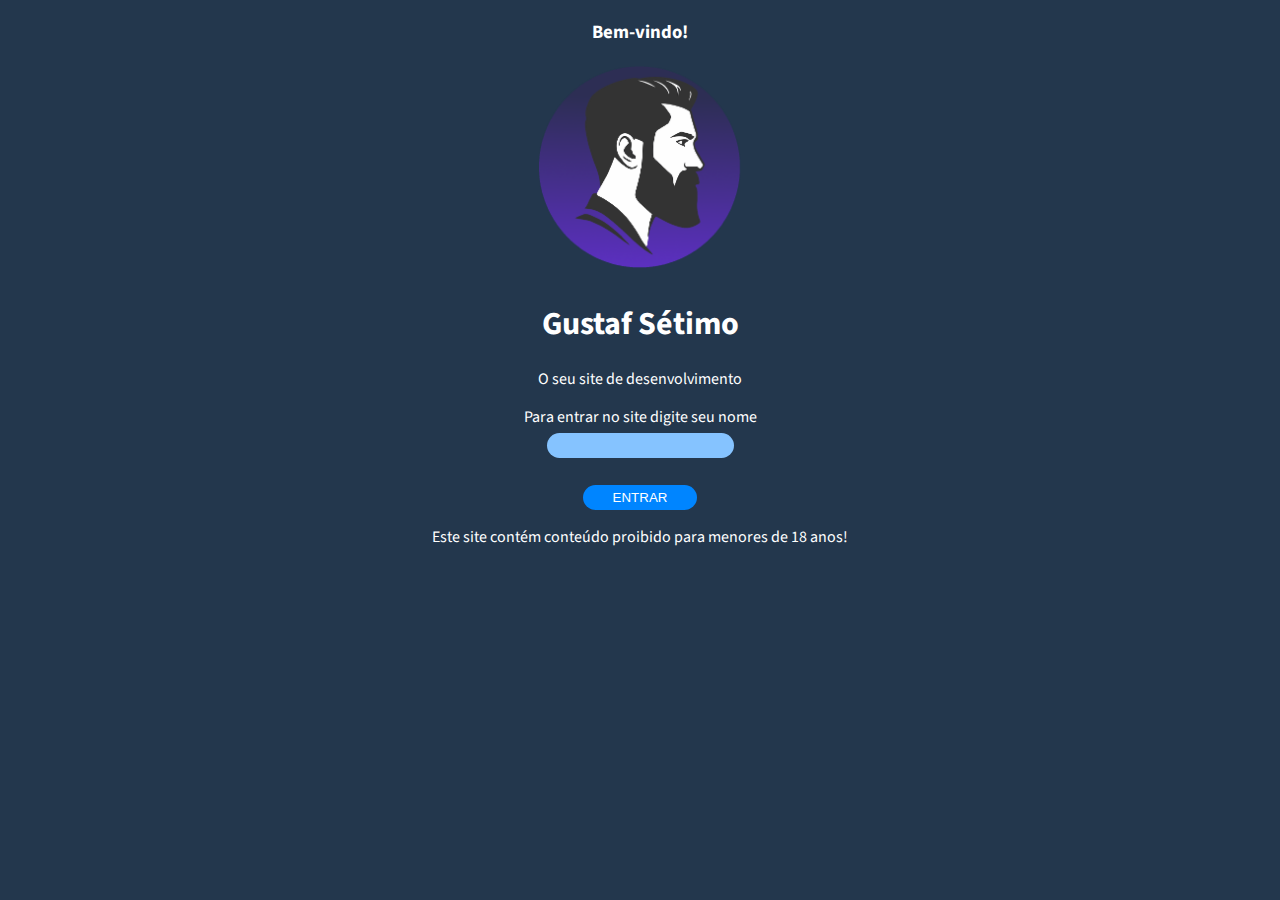
<file: index.html>
<!DOCTYPE html>
<html lang="pt-BR">
<head>
    <meta charset="UTF-8">
    <meta http-equiv="X-UA-Compatible" content="IE=edge">
    <meta name="viewport" content="width=device-width, initial-scale=1.0">
    <link rel="stylesheet" href="estilo/style.css">
    <title>Gustaf</title>
</head>
<body>
    
    <header class="header">
        <h3>Bem-vindo!</h3>
    </header>

    <section>
        <div>
            <img src="arquivos/icones/logohomem.png">
            <h1>Gustaf Sétimo</h1>
            <p>O seu site de desenvolvimento</p>
        </div>
        <div>
            <p>Para entrar no site digite seu nome <br>
            <input class="nome" type="text" name="nome" id="nome" maxlength="16"><br><br>
            <input class="entrar" type="button" value="ENTRAR" onclick="entrar()">
            </div>
    </section>

    <footer>
        <p>Este site contém conteúdo proibido para menores de 18 anos!</p>
    </footer>

    <script src="estilo/app.js"></script>
</body>
</html>
</file>
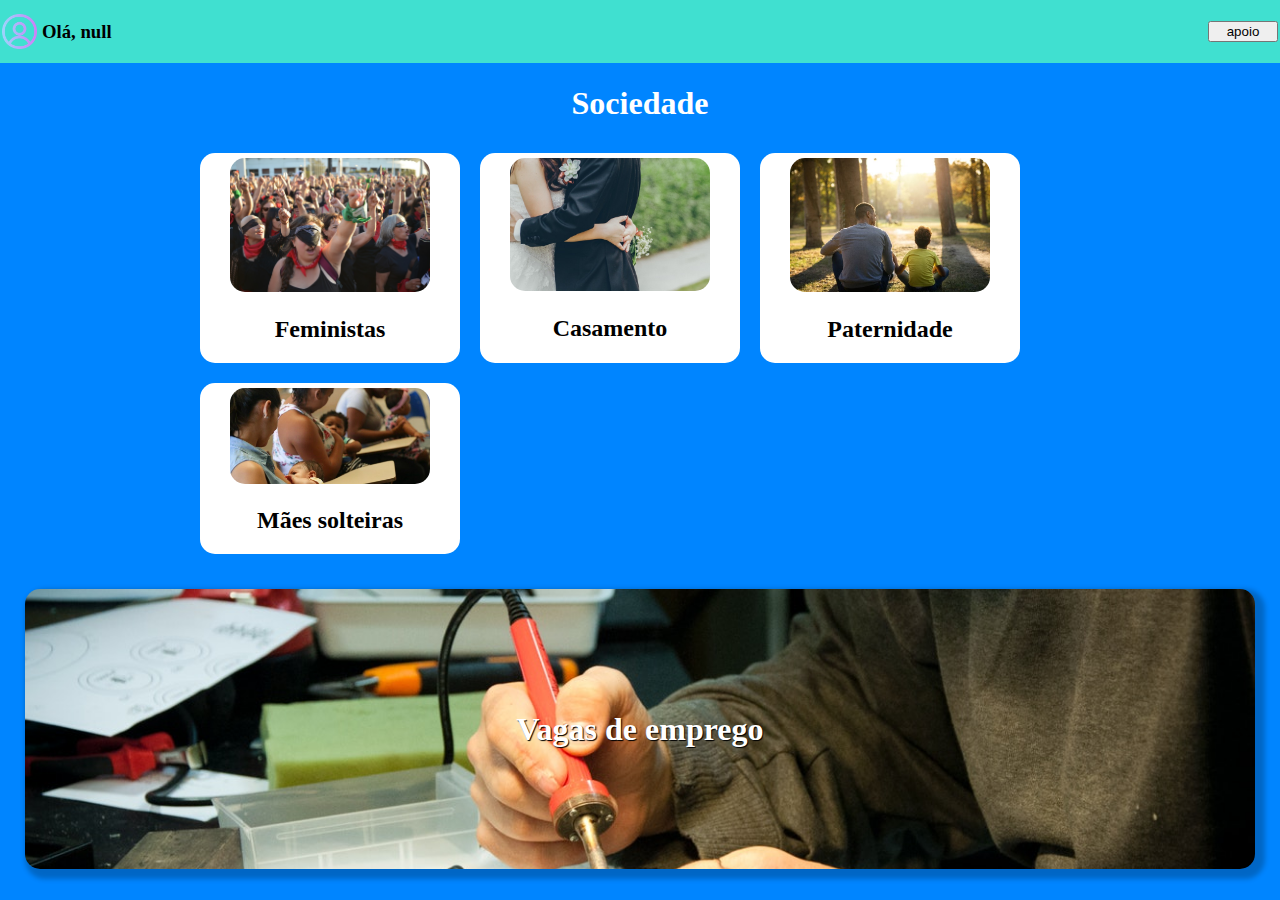
<file: pagina.html>
<!DOCTYPE html>
<html lang="pt-BR">
<head>
    <meta charset="UTF-8">
    <meta http-equiv="X-UA-Compatible" content="IE=edge">
    <meta name="viewport" content="width=device-width, initial-scale=1.0">
    <link rel="stylesheet" href="estilo/pagina.css">
    <title>Gustaf</title>
</head>
<body>
    <header class="header">

        <div>
            <img src="arquivos/icones/perfil.png"> 
            <h3 class="nome1" id="nome1">Olá usuario</h3>
        </div>
        
        <div class="apoio12">
            <input class="botao" type="button" value="apoio" onclick="apoio12()">
        </div>

    </header>

    <div id="apoio" class="apoio">
        <div class="apoiocont">

            <h2>Apoie este projeto</h2>

            <div class="ecard">
                <div class="card">
                    <h1>R$ 05,00</h1>
                    <a href="#">Doar</a>
                </div>
    
                <div class="card">
                    <h1>R$ 20,00</h1>
                    <a href="#">Doar</a>
                </div>

                <div class="card">
                    <h1>R$ 50,00</h1>
                    <a href="#">Doar</a>
                </div>
            </div>

            <div class="apoioclosed" onclick="fechar()">FECHAR</div>
        </div>
    </div>

    <h1 class="titulo1">Sociedade</h1>

    <div class="atual">

        <div class="atual1">

            <div class="card22">
                <img src="arquivos/imagens/feminismo.png" alt="">
            </div>
            <h2>Feministas</h2>
        </div>

        <div class="atual1" onclick="casameno()">

            <div class="card22">
                <img src="arquivos/imagens/casamento.jpg" alt="">
            </div>
            <h2>Casamento</h2>
        </div>

        <div class="atual1">

            <div class="card22">
                <img src="arquivos/imagens/pai.jpg" alt="">
            </div>
            <h2>Paternidade</h2>
        </div>

        <div class="atual1">

            <div class="card22">
                <img src="arquivos/imagens/postimg-5f230bb0a20862862.jpg" alt="">
            </div>
            <h2>Mães solteiras</h2>
        </div>

    </div>

    <div class="emprego">
        <h1>Vagas de emprego</h1>
    </div>


    <script src="estilo/app.js"></script>
</body>
</html>
</file>
<file: estilo/style.css>
@import url('https://fonts.googleapis.com/css2?family=Lato&family=Nunito:wght@300&family=Poppins:wght@200&family=Rubik&family=Shippori+Antique&family=Source+Sans+Pro:wght@300&display=swap');

body{
    margin: 0;
    padding: 0;
    background: #23374d;
    color: #ffffff;
    font-family: 'Lato', sans-serif;
    font-family: 'Nunito', sans-serif;
    font-family: 'Poppins', sans-serif;
    font-family: 'Rubik', sans-serif;
    font-family: 'Shippori Antique', sans-serif;
    font-family: 'Source Sans Pro', sans-serif;
}

.header{
    /*background: firebrick;*/
    text-align: center;
}

section img{
    width: 210px;
}

section div{
    /*background: forestgreen;*/
    width: 400px;
    margin: auto;
    text-align: center;
}
.nome{
    background: #85c3ff;
    padding: 5px;
    margin: 5px;
    border: none;
    border-radius: 15px;
}
.entrar{
    border-radius: 15px;
    padding: 5px;
    padding-left: 30px;
    padding-right: 30px;
    background: #0085ff;
    color: white;
    border: none;
}
footer{
    text-align: center;
}
</file>
<file: estilo/pagina.css>
body{
    margin: 0;
    padding: 0;
    background: #0085ff;
}
.header{
    background: turquoise;
    display: flex;
    justify-content: space-between;
}

.header img{
    margin: auto;
    max-width: 35px;
}
.header h3{
    margin-left: 5px;
}

.header > div{
    display: flex;
    margin: 2px;
}
.botao{
    width: 70px;
    margin: auto;
}
.apoio{
    background: rgba(0, 0, 0, 0.393);
    position: fixed;
    top: 0;
    left: 0;
    width: 100%;
    height: 100%;
    display: none;
}
.apoiocont{
    background: #ffffff10;
    backdrop-filter: blur(12px);
    -webkit-backdrop-filter: blur(12px);

    border: 1px solid rgba(255, 255, 255, 0.139);
    border-radius: 15px;
    color: white;
    max-width: 400px;
    margin: auto;
    padding: 10px;
    margin-top: 90px;
    text-align: center;
}
.apoioclosed{
    background: rgba(255, 0, 0, 0.694);
    border-radius: 15px;
    margin: 10px;
    padding: 10px;
    cursor: pointer;
}
.ecard{
    display: flex;
    overflow: scroll;
}
.card{
    flex: 1 0 200px;
    color: white;
    padding: 10px;
    text-align: center;
    margin: 10px;
    border-radius: 15px;
    
    background-image: linear-gradient(to bottom right, 
    #4affde 0%, #5b9dff 40%, #d06bff 60%, #ff34d2 100%);

    background-size: 200% 200%;
    animation: movigGradient 5s linear infinite alternate;
}

@keyframes movigGradient {
    from { background-position: 0 0;}
    to   { background-position: 100% 100%;}
}

.card a{
    text-decoration: none;
    background: rgba(255, 255, 255, 0.722);
    color: black;
    padding: 5px;
    border-radius: 15px;
    padding-left: 40px;
    padding-right: 40px;
}
.atual{
    max-width: 900px;
    margin: auto;
    display: flex;
    flex-wrap: wrap;
}
.atual1{
    flex: 0 0 260px;
    margin: 10px;
    background: #ffffff;
    text-align: center;
    border-radius: 15px;
}
.card22 img{
    width: 100%;
    border-radius: 15px;
}
.card22{
    width: 200px;
    margin: auto;
    padding-top: 5px;
}

.titulo1{
    text-align: center;
    color: white;
}

.emprego{
    background-image: url(../arquivos/imagens/fundoemprego.jpg);
    background-position: center;
    background-size: cover;
    padding-top: 100px;
    padding-bottom: 100px;
    margin: 25px;
    text-align: center;
    cursor: pointer;
    border-radius: 15px;
    color: white;
    text-shadow: 1px 1px 1px black;
    box-shadow: 5px 5px 5px 5px rgba(0, 0, 0, 0.228);
}

@media(max-width: 600px){
    .atual{
        display: flex;
        overflow: scroll;
        flex-wrap: nowrap;
    }
    .atual1{
        flex: 1 1 200px;
        margin: 10px;
    }
    .card22{
        margin: 5px;
    }
}
</file>
